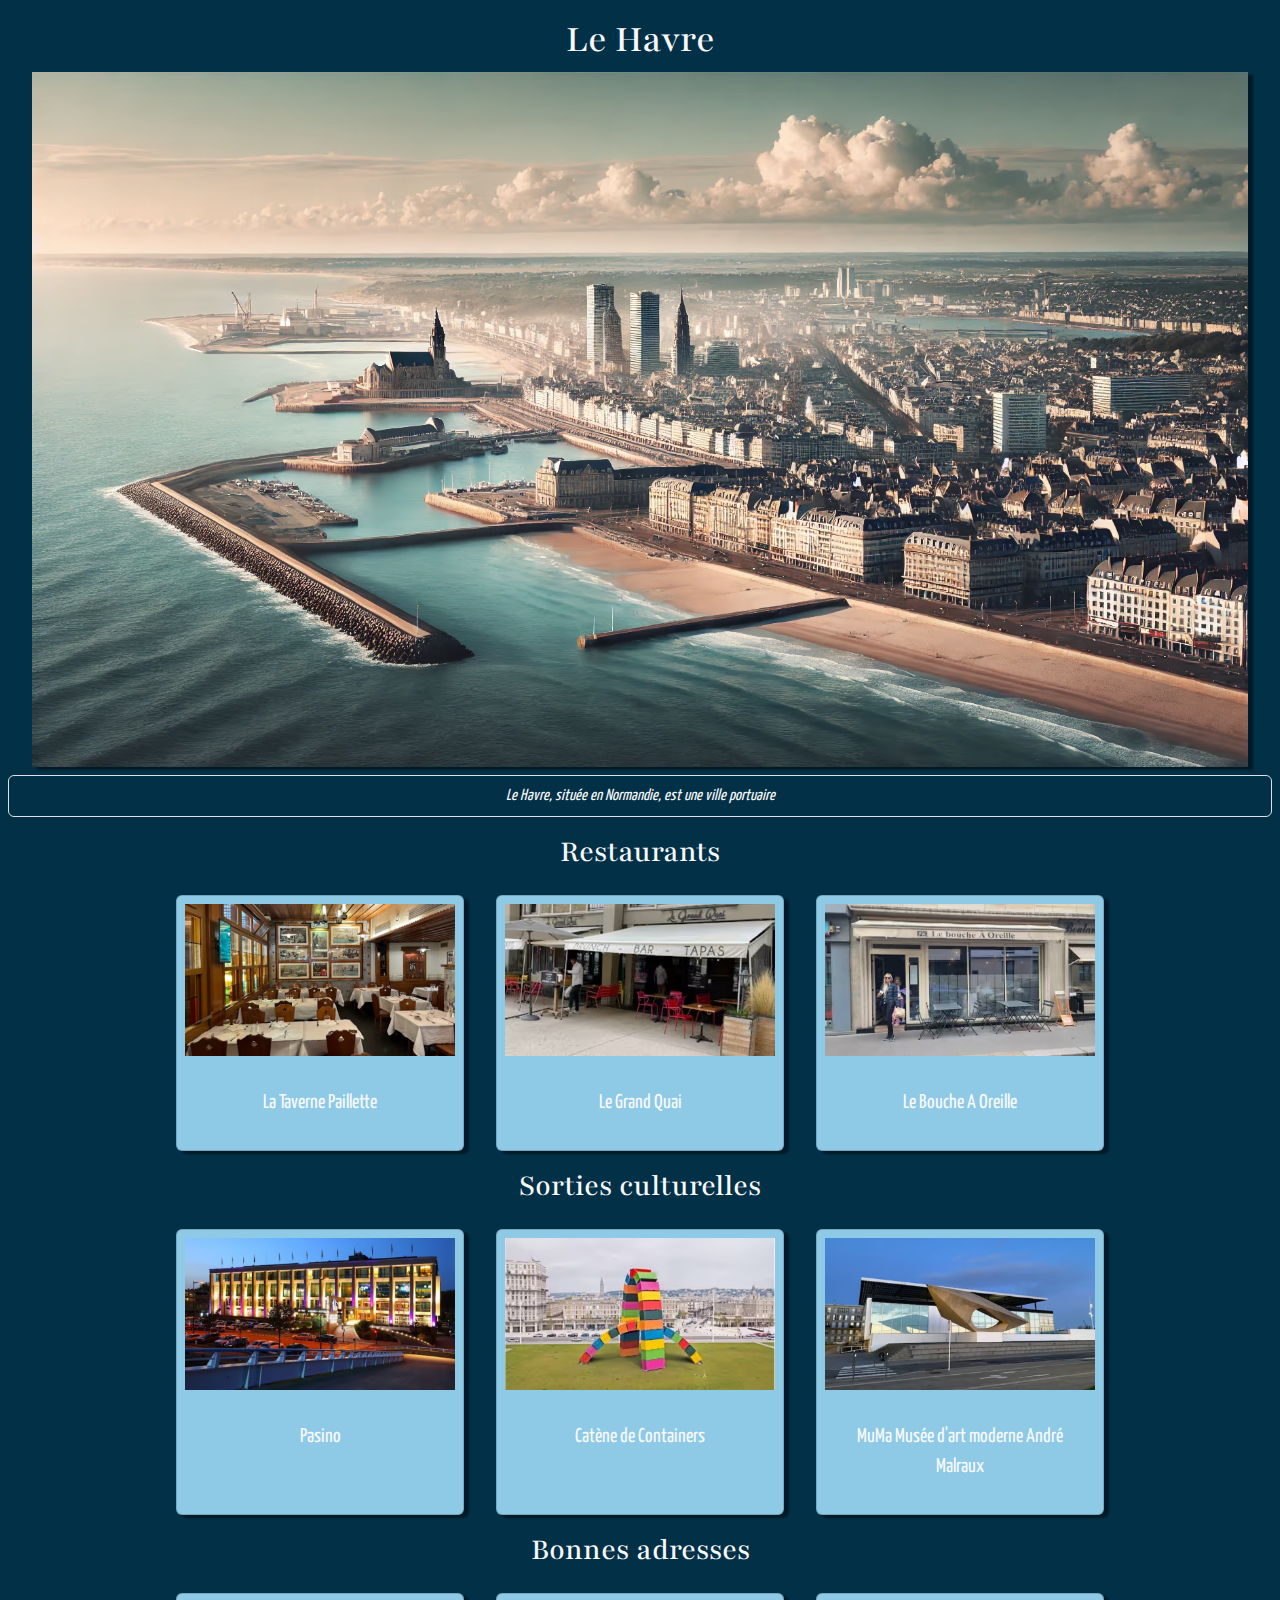
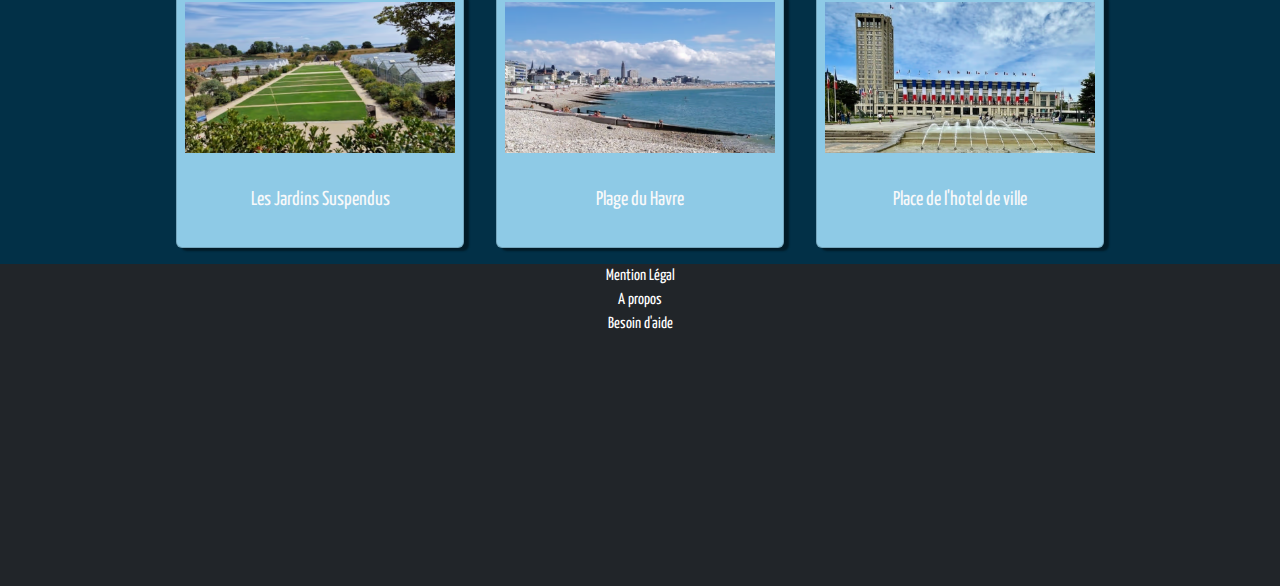
<file: index.html>
<!DOCTYPE html>
<html lang="fr">

<head>
    <meta charset="UTF-8">
    <meta name="viewport" content="width=device-width, initial-scale=1.0">
    <title>Le Havre</title>
    <link href="https://cdn.jsdelivr.net/npm/bootstrap@5.3.3/dist/css/bootstrap.min.css" rel="stylesheet"
        integrity="sha384-QWTKZyjpPEjISv5WaRU9OFeRpok6YctnYmDr5pNlyT2bRjXh0JMhjY6hW+ALEwIH" crossorigin="anonymous">
    <link rel="stylesheet" href="./style.css">

</head>

<body>


    <nav class="navbar navbar-expand-lg bg-dark text-center scrolling p-0 bg-dark" data-bs-theme="dark">
        <div class="container-fluid bg-dark">
            <a class="navbar-brand text-light" href="#" id="tout">Menu</a>
            <button class="navbar-toggler" type="button" data-bs-toggle="collapse" data-bs-target="#navbarNavDropdown"
                aria-controls="navbarNavDropdown" aria-expanded="false" aria-label="Toggle navigation" id="hambur">
                <span class="navbar-toggler-icon"></span>
            </button>
            <div class="collapse navbar-collapse" id="navbarNavDropdown">
                <ul class="navbar-nav">
                    <li class="nav-item">
                        <a class="nav-link" aria-current="page" id="resto">Restaurant</a>
                    </li>
                    <li class="nav-item">
                        <a class="nav-link" id="culturel">Sorties culturelles</a>
                    </li>
                    <li class="nav-item">
                        <a class="nav-link" id="adresses">Bonnes adresses</a>
                    </li>
                </ul>
            </div>
        </div>
    </nav>

    <h1 class="text-center text-light mt-3" id="havre">Le Havre</h1>
    <div class="accueil">
        <img src="./img/villeduHavre.avif" alt="villeduHavre" width="95%" id="mainImage">
        <p class="text-center fs-6 fst-italic animate-text m-2 text-light border rounded p-2">Le Havre, située en
            Normandie, est une ville
            portuaire
            emblématique de la
            côte
            nord-ouest
            de la France.
            Reconstruite après la Seconde Guerre mondiale par l’architecte Auguste Perret, son centre-ville est classé
            au patrimoine mondial de l’UNESCO pour son architecture en béton novatrice. La ville abrite l'un des plus
            grands ports maritimes d'Europe, favorisant le commerce et les échanges internationaux. Bordée par la
            Manche, elle offre de belles plages et une promenade agréable sur son front de mer.</p>
    </div>

    <h2 id="minTitle" class="text-center mt-3 text-light"></h2>
    <div class="row d-flex justify-content-center m-0" id="content">

    </div>

    <footer class="bg-dark text-light d-flex flex-column text-center">
        <button class="bg-dark" id="btnM" type="button" data-bs-toggle="modal" data-bs-target="#mention">Mention
            Légal</button>
        <button class="bg-dark" id="btnP" type="button" data-bs-toggle="modal" data-bs-target="#propos">A
            propos</button>
        <button class="bg-dark" id="btnB" type="button" data-bs-toggle="modal" data-bs-target="#aide">Besoin
            d'aide</button>
        <iframe
            src="https://www.google.com/maps/embed?pb=!1m18!1m12!1m3!1d41462.37497336679!2d0.08999477471729177!3d49.49586938291321!2m3!1f0!2f0!3f0!3m2!1i1024!2i768!4f13.1!3m3!1m2!1s0x47e02f2395218b7d%3A0x5bc1867aaf33af12!2sLe%20Havre!5e0!3m2!1sfr!2sfr!4v1734447723890!5m2!1sfr!2sfr"
            width="100%" height="250" style="border:0;" allowfullscreen="" loading="lazy"
            referrerpolicy="no-referrer-when-downgrade"></iframe>



    </footer>


    <div class="modal fade" id="mention" tabindex="-1" aria-labelledby="exampleModalLabel" aria-hidden="true">
        <div class="modal-dialog">
            <div class="modal-content">
                <div class="modal-header">
                    <h1 class="modal-title fs-5" id="exampleModalLabel">Mention Légal</h1>
                    <button type="button" class="btn-close" data-bs-dismiss="modal" aria-label="Close"></button>
                </div>
                <div class="modal-body">

                    <p>Éditeur du site
                        Le site Grapevine (ci-après "le Site") est édité par :

                        Nom ou raison sociale : Saïd, Ichem et Nicolas
                        Directeur de la publication : Saïd
                    </p>

                    <p>Hébergeur du site
                        Le site est hébergé par :

                        Nom de l'hébergeur : Github
                        Adresse : https://fadli-said.github.io/Projet-Guide-interactif-d-une-ville/
                    </p>
                    <p> Conditions générales d'utilisation (CGU)
                        L’utilisation du site Grapevine implique l’acceptation pleine et entière des conditions
                        générales d’utilisation suivantes. Ces conditions d’utilisation peuvent être modifiées ou
                        complétées à tout moment, sans préavis. Nous vous invitons donc à les consulter régulièrement.

                    </p>

                    <p>Protection des données personnelles (RGPD)
                        Nous attachons une grande importance à la protection de vos données personnelles. En conformité
                        avec le Règlement Général sur la Protection des Données (RGPD), vous êtes informé des points
                        suivants :

                        Collecte des données : Les données personnelles collectées sont principalement destinées à
                        finalité de la collecte, ex. : trafic, coordonnées personnelles.
                        Conservation des données : Vos données seront conservées pendant 1 mois et seront ensuite
                        supprimées ou anonymisées.
                        Vos droits : Vous avez un droit d’accès, de rectification, de suppression, d’opposition au
                        traitement de vos données personnelles, ainsi qu’un droit à la portabilité de vos données. Vous
                        pouvez exercer ces droits en nous contactant à l’adresse suivante : saidfadli224@gmail.com.
                    </p>

                    <p>Propriété intellectuelle
                        Certaines photos et informations ont été récupérées sur internet gratuitement, à des fins
                        illustratives. Si vous êtes l'auteur d'un contenu présent sur ce site et que vous ne souhaitez
                        pas qu'il soit utilisé, merci de nous contacter afin que nous puissions procéder à la
                        suppression de ce contenu sur simple demande.

                    </p>

                    <p>Responsabilité
                        L’éditeur s’efforce de fournir des informations précises et à jour sur le site. Toutefois, il ne
                        peut garantir l’exactitude, la complétude ou la mise à jour des informations présentes.
                        L’éditeur ne pourra être tenu responsable des dommages directs ou indirects résultant de
                        l’utilisation du site.

                    </p>

                </div>
                <div class="modal-footer">
                    <button type="button" class="btn btn-secondary" data-bs-dismiss="modal">Close</button>
                </div>
            </div>
        </div>
    </div>

    <div class="modal fade" id="propos" tabindex="-1" aria-labelledby="exampleModalLabel" aria-hidden="true">
        <div class="modal-dialog">
            <div class="modal-content">
                <div class="modal-header">
                    <h1 class="modal-title fs-5" id="exampleModalLabel1">À propos</h1>
                    <button type="button" class="btn-close" data-bs-dismiss="modal" aria-label="Close"></button>
                </div>
                <div class="modal-body">
                    Le site "Le Havre Découverte" a pour vocation de mettre en avant les richesses culturelles,
                    touristiques et gastronomiques de la ville du Havre.

                    Objectif du site :
                    Faire découvrir les meilleurs restaurants et lieux culturels du Havre.
                    Promouvoir les événements et bonnes adresses incontournables de la ville.
                    Faciliter l'accès aux informations pratiques pour les habitants et visiteurs.
                    Ce projet est porté par des passionnés de la région, désireux de partager l'histoire,
                    l'architecture, et la dynamique locale de Le Havre, classée au patrimoine mondial de l'UNESCO.

                    Nos valeurs :
                    Passion pour le territoire : promouvoir la richesse locale.
                    Accessibilité : offrir des informations claires et utiles.
                    Engagement : valoriser le tourisme responsable et durable.
                    Pour toute suggestion ou partenariat, n'hésitez pas à nous contacter : saidfadli224@gmail.com.


                </div>
                <div class="modal-footer">
                    <button type="button" class="btn btn-secondary" data-bs-dismiss="modal">Close</button>
                </div>
            </div>
        </div>
    </div>

    <div class="modal fade" id="aide" tabindex="-1" aria-labelledby="exampleModalLabel" aria-hidden="true">
        <div class="modal-dialog">
            <div class="modal-content">
                <div class="modal-header">
                    <h1 class="modal-title fs-5" id="exampleModalLabel2">Besoin d'aide ?</h1>
                    <button type="button" class="btn-close" data-bs-dismiss="modal" aria-label="Close"></button>
                </div>
                <div class="modal-body">

                    <p>Nous sommes là pour vous accompagner ! Si vous rencontrez des difficultés sur le site "Le Havre
                        Découverte", voici quelques solutions :</p>

                    <p>Questions fréquentes :</p>
                    <p>Comment trouver un restaurant ?</p>
                    <p>Cliquez sur l'onglet "Restaurant" dans le menu principal pour accéder aux meilleures adresses de
                        la
                        ville.</p>
                    <p>Comment consulter les événements culturels ?</p>
                    <p>Rendez-vous dans la section "Sortie culturel" pour découvrir les expositions, musées, et
                        événements
                        à ne pas manquer.</p>
                    <p>Comment signaler une erreur ou suggérer une adresse ?</p>
                    <p>Vous pouvez nous envoyer un email à support@lehavredécouverte.fr ou remplir notre formulaire de
                        contact.</p>
                    <p>
                        Contact direct :
                        Si vous avez toujours besoin d'aide, contactez-nous :

                        Email : support@lehavredécouverte.fr
                        Téléphone : +33 2 35 00 00 00 (du lundi au vendredi, de 9h à 18h)
                        Adresse : 123 Rue de l'Océan, 76600 Le Havre, France
                        Nous nous efforçons de répondre dans les plus brefs délais afin de vous offrir la meilleure
                        expérience possible.


                    </p>

                </div>
                <div class="modal-footer">
                    <button type="button" class="btn btn-secondary" data-bs-dismiss="modal">Close</button>
                </div>
            </div>
        </div>
    </div>

    <script src="https://cdn.jsdelivr.net/npm/bootstrap@5.3.3/dist/js/bootstrap.bundle.min.js"
        integrity="sha384-YvpcrYf0tY3lHB60NNkmXc5s9fDVZLESaAA55NDzOxhy9GkcIdslK1eN7N6jIeHz"
        crossorigin="anonymous"></script>
    <script src="./script.js"></script>
</body>

</html>






<!-- ,
    {
      "name": "A Deux Pas D'ici",
      "description": "C’est depuis 2003 que les frères Piquenot oeuvrent dans le quartier Saint-François. Ils vous accueillent dans une ambiance raffinée, une décoration traditionnelle de bon goût, avec un service discret et efficace. Ils vous proposent une cuisine normande de qualité, ici tout est fait maison.",
      "adresse": "69 Rue Dauphine",
      "image": "./img/ici.avif"
    } -->
</file>
<file: style.css>
@import url('https://fonts.googleapis.com/css2?family=Playfair:ital,opsz,wght@0,5..1200,300..900;1,5..1200,300..900&family=Yanone+Kaffeesatz:wght@200..700&display=swap');


* {
    margin: 0;
    padding: 0;
    box-sizing: border-box;
    font-family: "Yanone Kaffeesatz", sans-serif;
}


a:hover {
    text-decoration: underline;
}

body {
    /* background-color: rgb(180, 180, 180); */
    background-color: #023047;
    /* background-color: #8ecae6; */
    /* background-color: #fb8500; */
    /* background-color: #e5e5e5; */
}

#mainImage {
    box-shadow: 5px 3px 2px rgba(0, 0, 0, 0.445);
    margin: 0 auto;
    display: block;
}

.card {
    box-shadow: 5px 3px 2px rgba(0, 0, 0, 0.445);
    background-color:#8ecae6 ;
}

#content {
    width: 90%;
    margin: 0 auto !important;
}

.card:hover {
    transform: scale(1.05);
}

.scrolling {
    background: black;
    position: fixed;
    width: 100%;
    height: 3.125rem;
    top: -3.125rem;
    transition: 0.4s;
    z-index: 10;
}

a {
    text-decoration: none;
    color: white;
    cursor: pointer;
}

#btnM {

    color: white;
    margin: 0 auto;
    border: none;
}

#btnP {

    color: white;
    margin: 0 auto;
    border: none;
}

#btnB {

    color: white;
    margin: 0 auto;
    border: none;
}

button:hover {
    text-decoration: underline;
}

img{
    margin: 0 auto;
    display: block;
    margin-bottom: 1rem;
}

.modal-content{
    background-color: #8ecae6;
    color: white;
}

.modal-content .btn-secondary{
    background-color: #023047;
}

h1,h2,h3,h4,h5{
    font-family: "Playfair", sans-serif;
}
</file>
